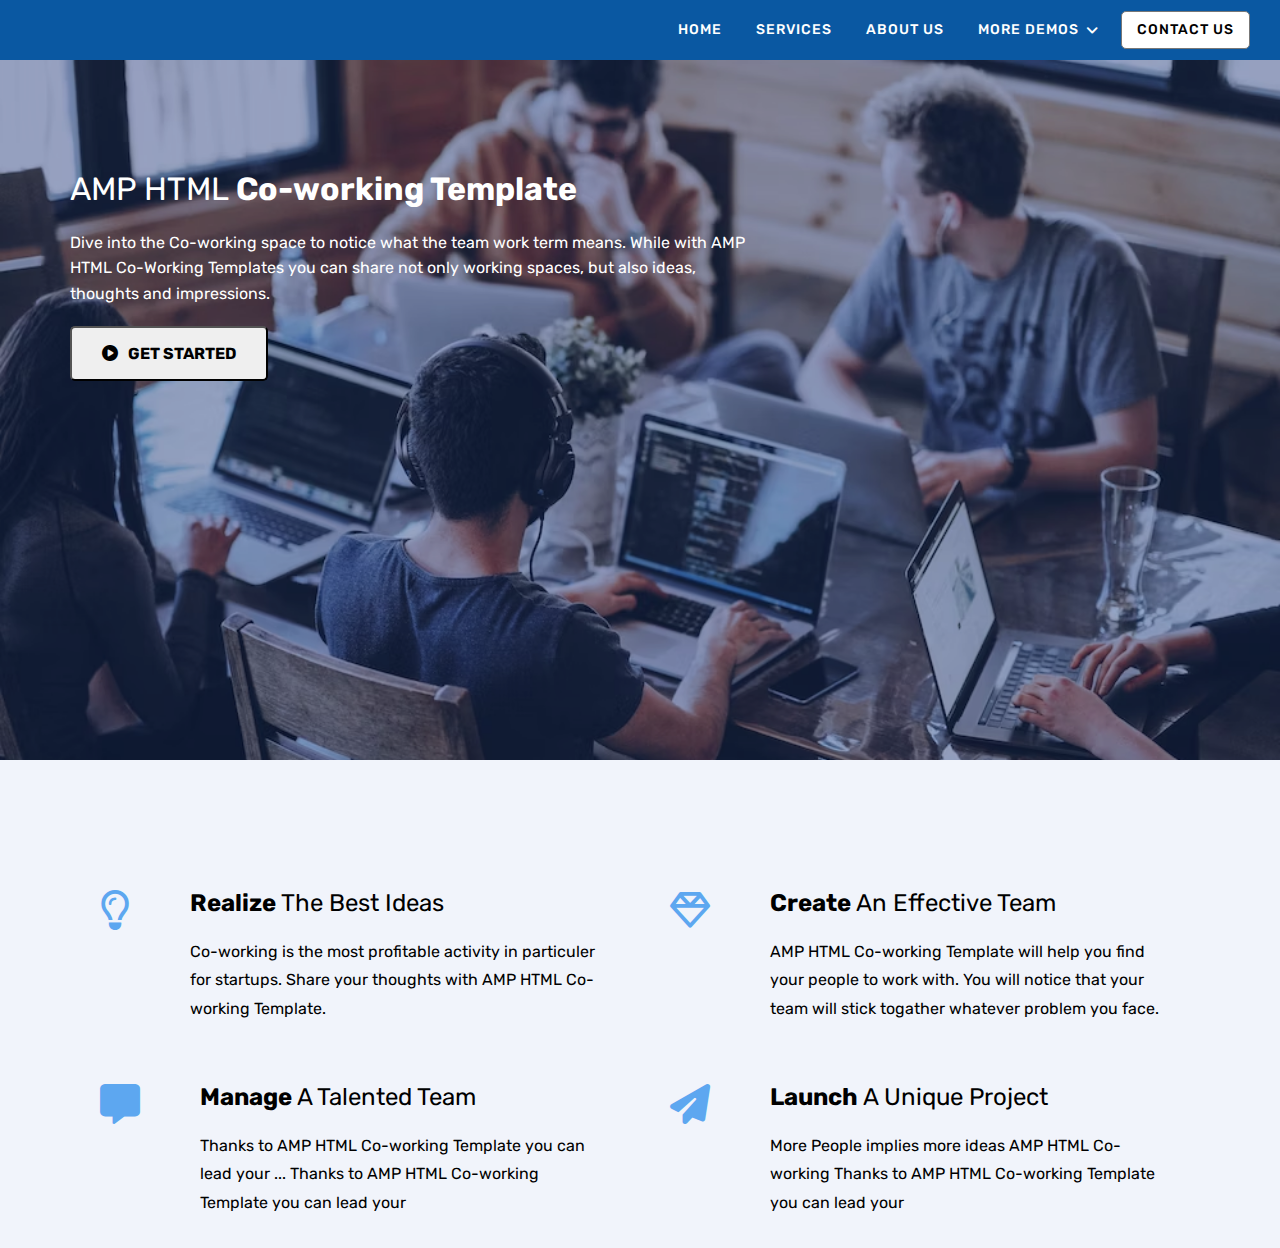
<file: index.html>
<!DOCTYPE html>
<html lang="en">

<head>
    <meta charset="UTF-8">
    <meta name="viewport" content="width=device-width, initial-scale=1.0">
    <title>My Template</title>
    <link rel="stylesheet" href="css/normalize.css" />
    <link rel="stylesheet" href="css/all.min.css" />
    <link rel="stylesheet" href="css/style.css" />
    <link rel="preconnect" href="https://fonts.googleapis.com">
    <link rel="preconnect" href="https://fonts.gstatic.com" crossorigin>
    <link
        href="https://fonts.googleapis.com/css2?family=Open+Sans:wght@400;700&family=Rubik:wght@300;400;500;600;700;800;900&display=swap"
        rel="stylesheet">
</head>

<body>
    <!-- Start Nav -->
    <nav>
        <ul>
            <li>Home</li>
            <li>Services</li>
            <li>About Us</li>
            <li>
                More Demos <i class="fa-solid fa-angle-down"></i>
                <ul>
                    <li>Demo 1</li>
                    <li>Demo 2</li>
                    <li>Demo 3</li>
                </ul>
            </li>
            <button>Contact Us</button>
        </ul>
    </nav>
    <!-- End Nav -->
    <!-- Start Header -->
    <header>
        <div class="container">
            <div class="content">
                <h1><span>AMP HTML </span>Co-working Template</h1>
                <p>
                    Dive into the Co-working space to notice what the team work term means. While with AMP HTML
                    Co-Working
                    Templates you can share not only working spaces, but also ideas, thoughts and impressions.
                </p>
                <button><i class="fa-solid fa-circle-play"></i>Get started</button>
            </div>
        </div>
    </header>
    <!-- End Header -->
    <!-- Start Section -->
    <section>
        <div class="container">
            <div class="box">
                <i class="fa-regular fa-lightbulb"></i>
                <div class="text">
                    <h2>Realize <span>The Best Ideas</span></h2>
                    <p>
                        Co-working is the most profitable activity in particuler for startups. Share your thoughts with
                        AMP
                        HTML Co-working Template.
                    </p>
                </div>
            </div>
            <div class="box">
                <i class="fa-regular fa-gem"></i>
                <div class="text">
                    <h2>Create <span>An Effective Team</span></h2>
                    <p>
                        AMP HTML Co-working Template will help you find your people to work with. You will notice that
                        your
                        team will stick togather whatever problem you face.
                    </p>
                </div>
            </div>
            <div class="box">
                <i class="fa-solid fa-message"></i>
                <div class="text">
                    <h2>Manage <span>A Talented Team</span></h2>
                    <p>
                        Thanks to AMP HTML Co-working Template you can lead your ...
                        Thanks to AMP HTML Co-working Template you can lead your
                    </p>
                </div>
            </div>
            <div class="box">
                <i class="fa-solid fa-paper-plane"></i>
                <div class="text">
                    <h2>Launch <span>A Unique Project</span></h2>
                    <p>
                        More People implies more ideas AMP HTML Co-working
                        Thanks to AMP HTML Co-working Template you can lead your
                    </p>
                </div>
            </div>
        </div>
    </section>
    <!-- End Section -->
</body>

</html>
</file>
<file: css/style.css>
/* Reset And Global Rules */
* {
    padding: 0;
    margin: 0;
    box-sizing: border-box;
    max-width: 100%;
}

body {
    font-family: 'Open Sans', sans-serif;
    font-family: 'Rubik', sans-serif;
    background-color: #f1f4fb;
}

html {
    scroll-behavior: smooth;
}

:root {
    --main-color: #0a58a2;
    --icons-color: #5da7f0;
}

.container {
    padding-left: 15px;
    padding-right: 15px;
    margin-left: auto;
    margin-right: auto;
}

ul {
    list-style: none;
}

/* Small */

@media (min-width: 768px) {
    .container {
        width: 750px;
    }
}

/* Medium */
@media (min-width: 992px) {
    .container {
        width: 970px;
    }
}

/* Large */
@media (min-width: 1200px) {
    .container {
        width: 1170px;
    }
}

/* Start Nav */
nav {
    width: 100%;
    background-color: var(--main-color);
    display: flex;
    justify-content: flex-end;
    height: 60px;
}

nav>ul {
    position: relative;
    right: 30px;
}

nav ul li {
    display: inline-block;
    color: white;
    padding: 22px 15px;
    position: relative;
}

nav ul li i {
    position: relative;
    top: 2px;
    padding: 0 3px;
}

nav ul button {
    padding: 10px 15px;
    outline: none;
    border-radius: 5px;
    -webkit-border-radius: 5px;
    -moz-border-radius: 5px;
    -ms-border-radius: 5px;
    -o-border-radius: 5px;
    border: 1px solid #777;
    background-color: white;
}

nav ul li,
nav ul button {
    cursor: pointer;
    text-transform: uppercase;
    font-weight: 500;
    font-size: 14px;
    letter-spacing: 1px;
}

nav ul li:nth-child(4) ul {
    display: block;
    position: absolute;
    background-color: var(--main-color);
    top: 50px;
    right: 10px;
    z-index: 999;
}

nav ul li:nth-child(4) ul li {
    position: relative;
    padding: 25px 35px;
}

nav ul li:nth-child(4) ul li:not(:nth-child(3)) {
    border-bottom: 1px solid white;
}

nav ul li:nth-child(4) ul li {
    display: none;
}

nav ul li:nth-child(4):hover ul li {
    display: block;
}



/* End Nav */

/* Start Header */
header {
    background-image: url("../imgs/people.png");
    background-size: cover;
    height: 700px;
    position: relative;
    color: white;
    padding: 90px 0;
}


header::after {
    content: '';
    position: absolute;
    top: 0;
    left: 0;
    width: 100%;
    height: 100%;
    background-color: rgb(10 50 162 / 25%);
    z-index: 1
}

header .content {
    position: relative;
    z-index: 2;
}

header h1 span {
    font-weight: normal;
}

header p {
    width: 60%;
    line-height: 1.6;
}

header .content button {
    padding: 15px 30px;
    margin-top: 20px;
    border-radius: 5px;
    -webkit-border-radius: 5px;
    -moz-border-radius: 5px;
    -ms-border-radius: 5px;
    -o-border-radius: 5px;
    text-transform: uppercase;
    font-weight: bold;
    outline: none;
}

header .content button i {
    padding-right: 10px;
    padding-top: 2px;
}


/* End Header */
/* Start Section */

section {
    margin-top: 100px;
}

section .container {
    display: grid;
    grid-template-columns: repeat(auto-fill, minmax(400px, 1fr));
}

section .container .box {
    display: flex;
    justify-content: space-between;
}

section .container .box .text {
    margin: 30px;
}

section .container .box i {
    margin: 30px;
    font-size: 40px;
    color: var(--icons-color);
}

section .container .box .text h2 {
    margin-bottom: 20px;
}

section .container .box .text p {
    line-height: 1.8;
}

section .container .box .text h2 span {
    font-weight: normal;
}


/* End Section */
</file>
